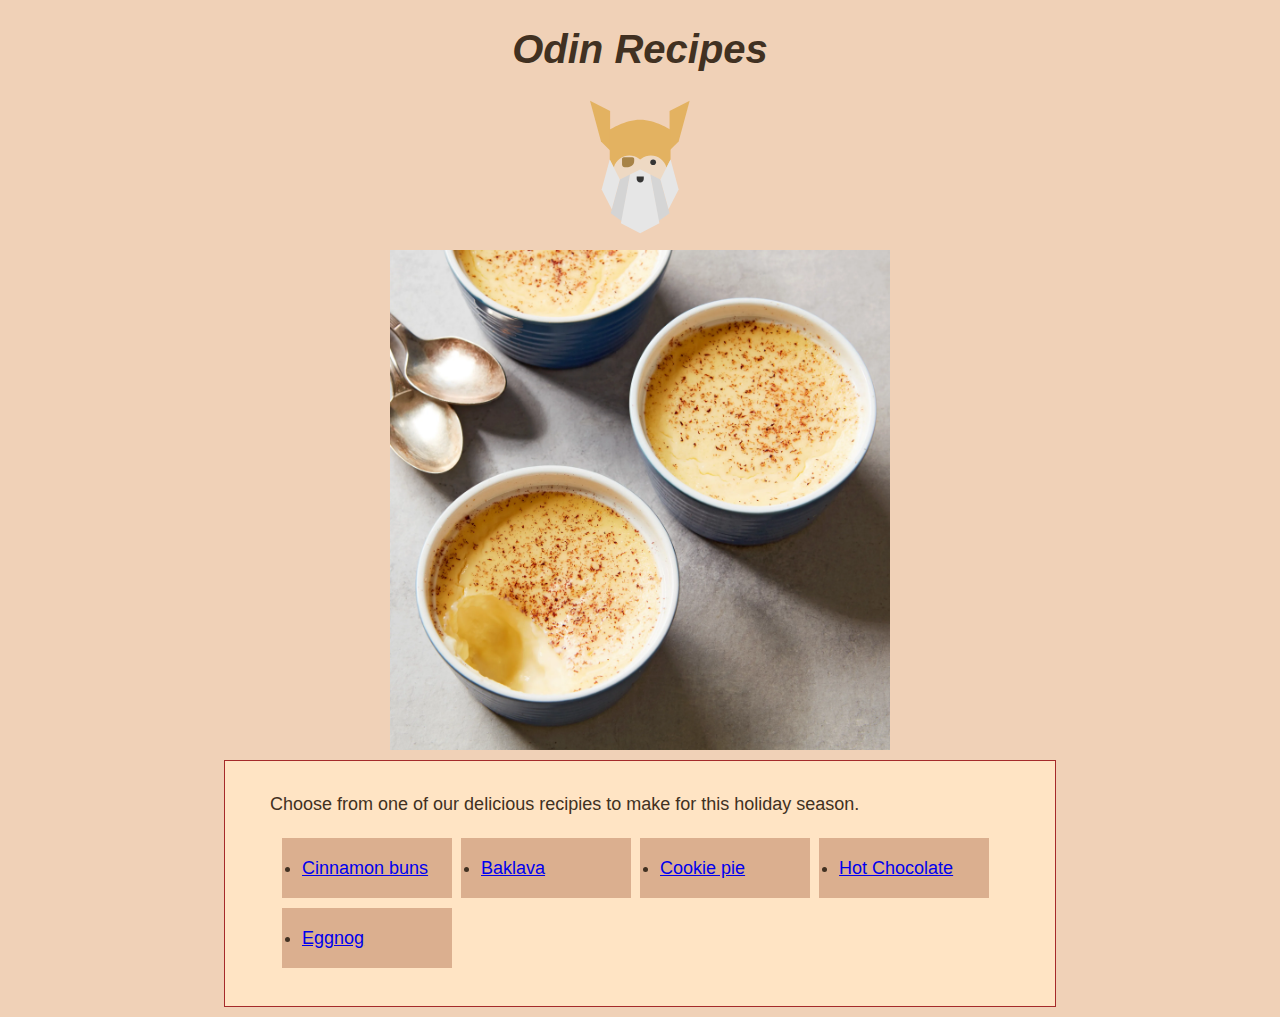
<file: index.html>
<!DOCTYPE html>
<html lang="en">
<head>
    <link rel="stylesheet" href="index.css">
    <meta charset="UTF-8">
    <meta name="viewport" content="width=device-width, initial-scale=1.0">
    <title>Document</title>
</head>
<body>
    <h1 class="title">Odin Recipes </h1>
    <img src="recipes/odin.svg" width="100px%" height="auto" class="logo">
    <img src="egg.jpg" width="50%" height="auto" class="image">
    <div class="recipes">
    <p class="description">Choose from one of our delicious recipies to make for this holiday season.</p>
    <ul class="links">
        <div class="buns link"><li><a href="recipes/cinnamon-buns.html">Cinnamon buns</a></li></div>
        <div class="baklava link"><li><a href="recipes/baklava.html">Baklava</a></li></div>
        <div class="cookie link"><li><a href="recipes/cookie-pie.html">Cookie pie</a></li></div>
        <div class="hot link"><li><a href="recipes/hot-chocolate.html">Hot Chocolate</a></li></div>
        <div class="eggnog link"><li><a href="recipes/eggnog.html">Eggnog</a></li></div>
    </ul>
</div>
    </body>
</body>
</html>
</file>
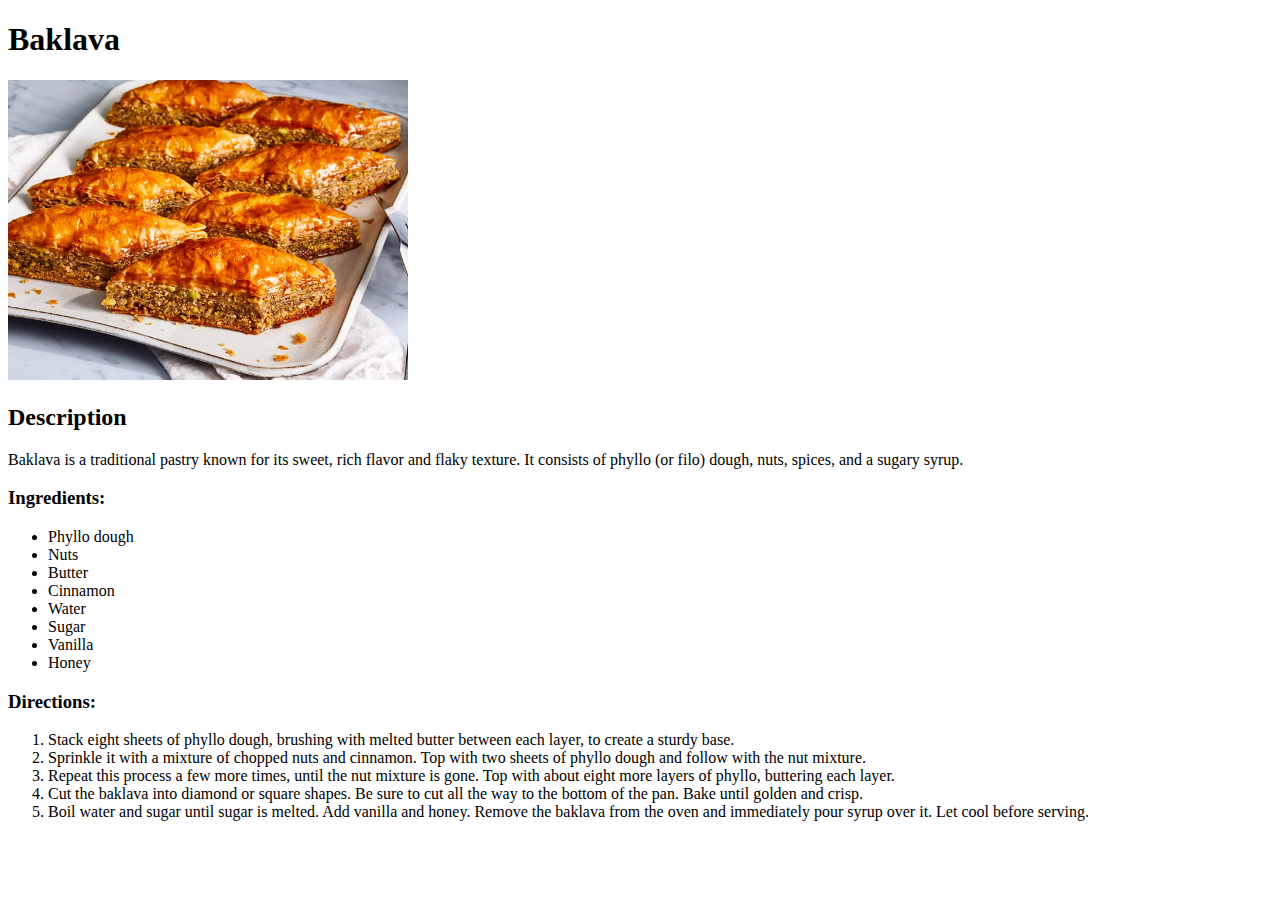
<file: recipes/baklava.html>
<!DOCTYPE html>
<html lang="en">
<head>
    <meta charset="UTF-8">
    <meta name="viewport" content="width=device-width, initial-scale=1.0">
    <title>Document</title>
</head>
<body>
    <h1>Baklava</h1>
    <img src="baklava.jpg" alt="Some slices of baklava" height-="300" width="400">
    <h2>Description</h2>
    <p>Baklava is a traditional pastry known for its sweet, rich flavor and flaky texture. It consists of phyllo (or filo) dough, nuts, spices, and a sugary syrup.</p>
    <h3>Ingredients:</h3>
    <ul>
        <li>Phyllo dough</li>
        <li>Nuts</li>
        <li>Butter</li>
        <li>Cinnamon</li>
        <li>Water</li>
        <li>Sugar</li>
        <li>Vanilla</li>
        <li>Honey</li>
    </ul>
    <h3>Directions:</h3>
    <ol>
        <li>Stack eight sheets of phyllo dough, brushing with melted butter between each layer, to create a sturdy base.</li>
        <li> Sprinkle it with a mixture of chopped nuts and cinnamon. Top with two sheets of phyllo dough and follow with the nut mixture.</li>
        <li>Repeat this process a few more times, until the nut mixture is gone. Top with about eight more layers of phyllo, buttering each layer.</li>
        <li>Cut the baklava into diamond or square shapes. Be sure to cut all the way to the bottom of the pan. Bake until golden and crisp.</li>
        <li>Boil water and sugar until sugar is melted. Add vanilla and honey. Remove the baklava from the oven and immediately pour syrup over it. Let cool before serving. </li>

    </ol>
</body>
</html>
</file>
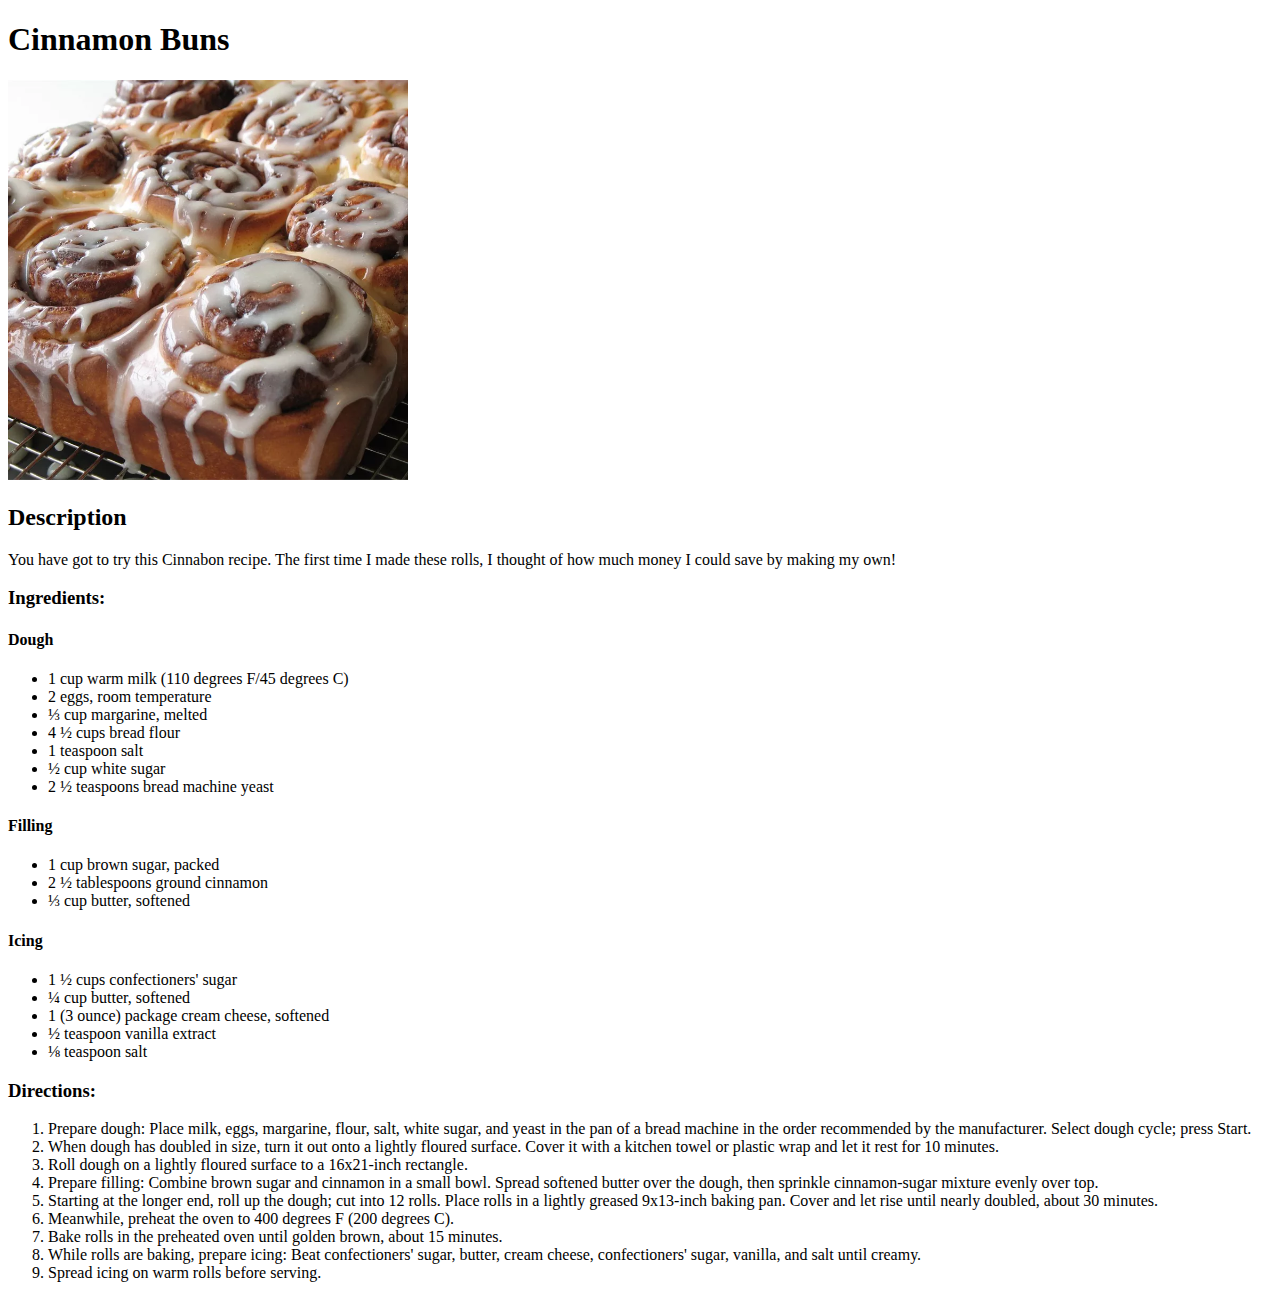
<file: recipes/cinnamon-buns.html>
<!DOCTYPE html>
<html lang="en">
<head>
    <meta charset="UTF-8">
    <meta name="viewport" content="width=device-width, initial-scale=1.0">
    <title>Document</title>
</head>
<body>
    <h1>Cinnamon Buns</h1>
    <img src="buns.jpg" alt="Cinnamon Buns" height="400" width="400">
    <h2>Description</h2>
    <p>You have got to try this Cinnabon recipe. The first time I made these rolls, I thought of how much money I could save by making my own!</p>
    <h3>Ingredients:</h3>
    <h4>Dough</h4>
    <ul>
        <li>1 cup warm milk (110 degrees F/45 degrees C)</li>
        <li>2 eggs, room temperature</li>
        <li>⅓ cup margarine, melted</li>
        <li>4 ½ cups bread flour</li>
        <li>1 teaspoon salt</li>
        <li>½ cup white sugar</li>
        <li>2 ½ teaspoons bread machine yeast</li>
    </ul>
    <h4>Filling</h4>
    <ul>
        <li>1 cup brown sugar, packed</li>
        <li>2 ½ tablespoons ground cinnamon</li>
        <li>⅓ cup butter, softened</li>
    </ul>
    <h4>Icing</h4>
    <ul>
        <li>1 ½ cups confectioners' sugar</li>
        <li>¼ cup butter, softened</li>
        <li>1 (3 ounce) package cream cheese, softened</li>
        <li>½ teaspoon vanilla extract</li>
        <li>⅛ teaspoon salt</li>
    </ul>
    <h3>Directions:</h3>
    <ol>
        <li>Prepare dough: Place milk, eggs, margarine, flour, salt, white sugar, and yeast in the pan of a bread machine in the order recommended by the manufacturer. Select dough cycle; press Start. </li>
        <li>When dough has doubled in size, turn it out onto a lightly floured surface. Cover it with a kitchen towel or plastic wrap and let it rest for 10 minutes.</li>
        <li>Roll dough on a lightly floured surface to a 16x21-inch rectangle.</li>
        <li>Prepare filling: Combine brown sugar and cinnamon in a small bowl. Spread softened butter over the dough, then sprinkle cinnamon-sugar mixture evenly over top.</li>
        <li>Starting at the longer end, roll up the dough; cut into 12 rolls. Place rolls in a lightly greased 9x13-inch baking pan. Cover and let rise until nearly doubled, about 30 minutes.</li>
        <li>Meanwhile, preheat the oven to 400 degrees F (200 degrees C).</li>
        <li>Bake rolls in the preheated oven until golden brown, about 15 minutes.</li>
        <li>While rolls are baking, prepare icing: Beat confectioners' sugar, butter, cream cheese, confectioners' sugar, vanilla, and salt until creamy.</li>
        <li>Spread icing on warm rolls before serving.</li>
    </ol>
</body>
</html>
</file>
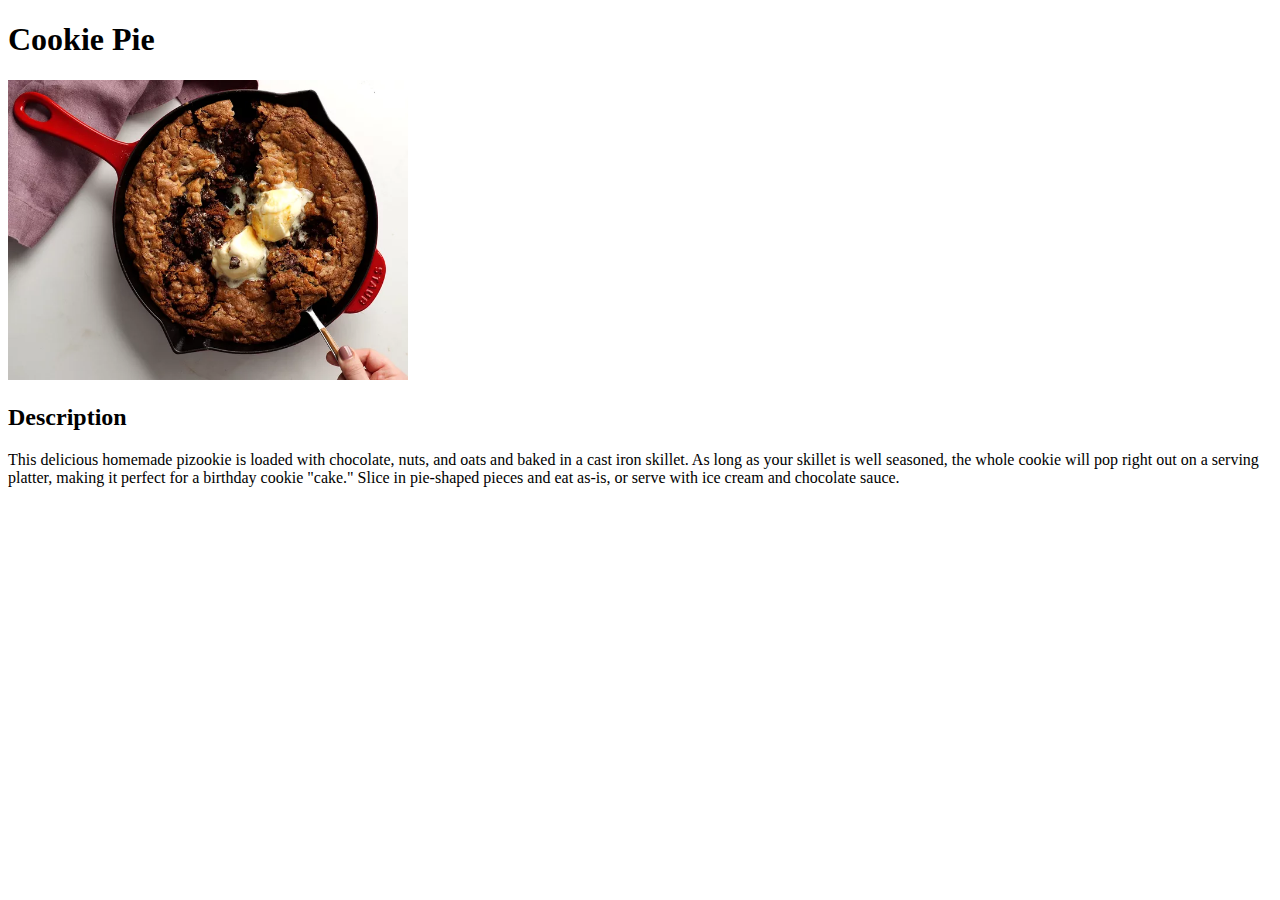
<file: recipes/cookie-pie.html>
<!DOCTYPE html>
<html lang="en">
<head>
    <meta charset="UTF-8">
    <meta name="viewport" content="width=device-width, initial-scale=1.0">
    <title>Document</title>
</head>
<body>
    <h1>Cookie Pie</h1>
    <img src="cookie.jpg" alt="Cookie pie" height="300" width="400">
    <h2>Description</h2>
    <p>This delicious homemade pizookie is loaded with chocolate, nuts, and oats and baked in a cast iron skillet. As long as your skillet is well seasoned, the whole cookie will pop right out on a serving platter, making it perfect for a birthday cookie "cake." Slice in pie-shaped pieces and eat as-is, or serve with ice cream and chocolate sauce.</p>
   
</body>
</html>
</file>
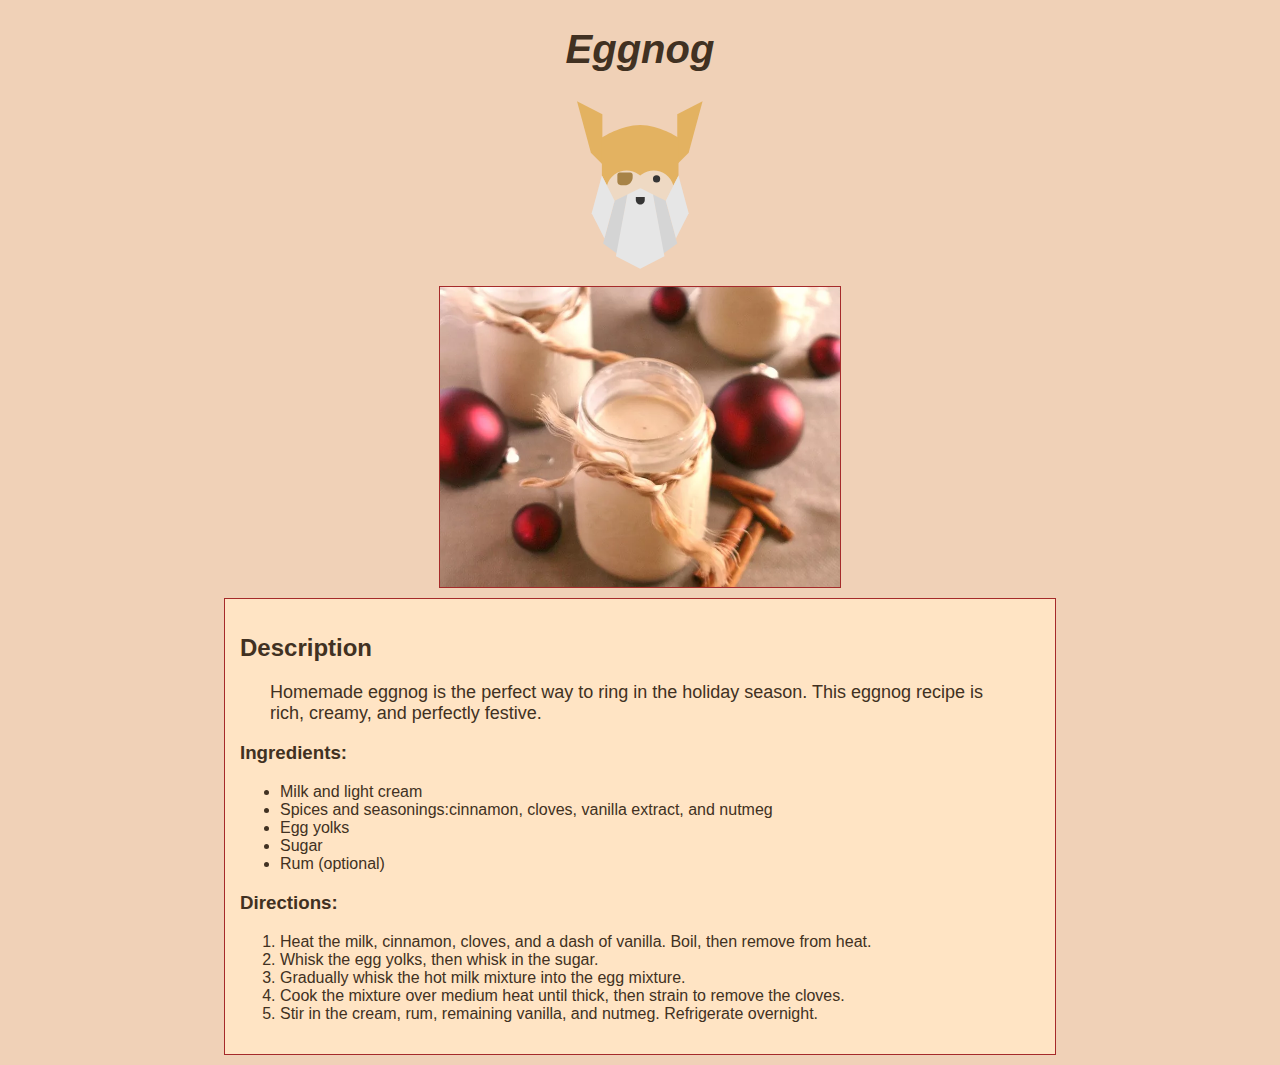
<file: recipes/eggnog.html>
<!DOCTYPE html>
<html lang="en">
<head>
    <link rel="stylesheet" href="styles.css">
    <meta charset="UTF-8">
    <meta name="viewport" content="width=device-width, initial-scale=1.0">
    <title>Document</title>
</head>
<body>
    <h1 class="title">Eggnog</h1>
    <img src="odin.svg" width="10%" height="auto" class="logo">
    <img src="eggnog.jpg" alt="Three jars of eggnog" height="300" width="400" class="image">
    <div class="content">
    <h2>Description</h2>
    <p class="description">Homemade eggnog is the perfect way to ring in the holiday season. This eggnog recipe is rich, creamy, and perfectly festive.</p>
    <h3>Ingredients:</h3>
    <ul>
        <li>Milk and light cream</li>
        <li>Spices and seasonings:cinnamon, cloves, vanilla extract, and nutmeg</li>
        <li>Egg yolks</li>
        <li>Sugar</li>
        <li>Rum (optional)</li>
    </ul>
    <h3>Directions:</h3>
    <ol>
        <li>Heat the milk, cinnamon, cloves, and a dash of vanilla. Boil, then remove from heat.</li>
        <li>Whisk the egg yolks, then whisk in the sugar.</li>
        <li>Gradually whisk the hot milk mixture into the egg mixture.</li>
        <li>Cook the mixture over medium heat until thick, then strain to remove the cloves.</li>
        <li>Stir in the cream, rum, remaining vanilla, and nutmeg. Refrigerate overnight.</li>
    </ol>
    </div>
</body>
</html>
</file>
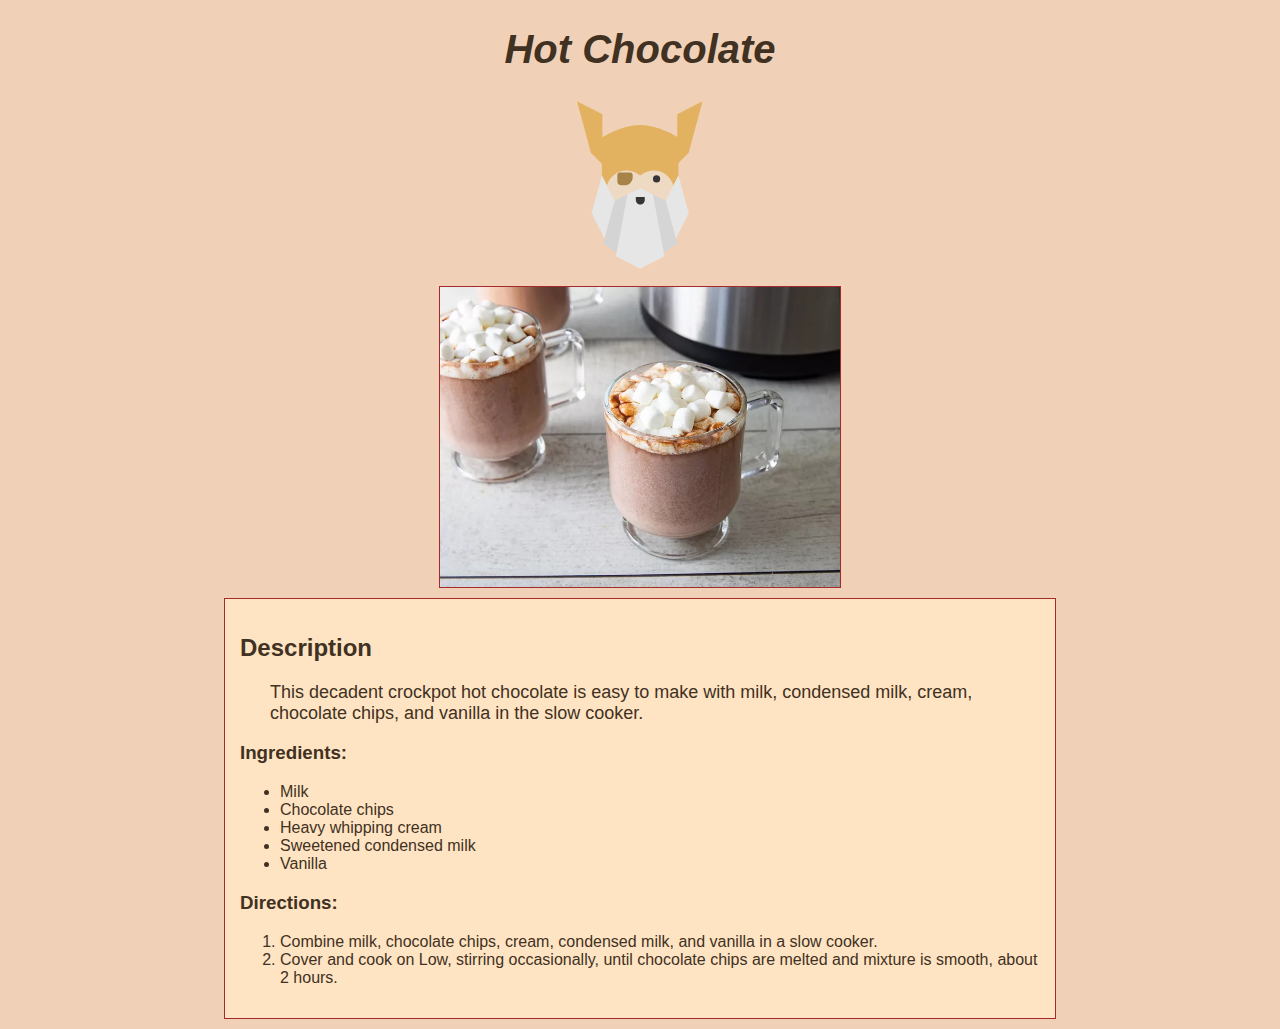
<file: recipes/hot-chocolate.html>
<!DOCTYPE html>
<html lang="en">
<head>
    <link rel="stylesheet" href="styles.css">
    <meta charset="UTF-8">
    <meta name="viewport" content="width=device-width, initial-scale=1.0">
    <title>Document</title>
</head>
<body>
    <h1 class="title">Hot Chocolate</h1>
    <img src="odin.svg" width="10%" height="auto" class="logo">
   <img src="hotchocolate.jpg" alt="Three cups of Hot Chocolate" height="300" width="400" class="image">
   <div class="content">
   <h2>Description</h2>
   <p class="description">This decadent crockpot hot chocolate is easy to make with milk, condensed milk, cream, chocolate chips, and vanilla in the slow cooker.</p>
   <h3>Ingredients:</h3>
   <ul>
    <li>Milk</li>
    <li>Chocolate chips</li>
    <li>Heavy whipping cream</li>
    <li>Sweetened condensed milk</li>
    <li>Vanilla</li>
   </ul>
   <h3>Directions:</h3>
   <ol>
    <li>Combine milk, chocolate chips, cream, condensed milk, and vanilla in a slow cooker.</li>
    <li>Cover and cook on Low, stirring occasionally, until chocolate chips are melted and mixture is smooth, about 2 hours.</li>
   </ol>
   </div>
</body>
</html>
</file>
<file: index.css>
body {
    font-family: Verdana, Geneva, Tahoma, sans-serif;
    color: #413122;
    background-color: hsl(27, 66%, 83%)
}

.title {
    font-size: 40px;
    text-align: center;
    color:#413122;
    font-style: oblique;
}

.description {
    font-size: 18px;
    padding: 0 30px;
}

.links {
    font-size: 18px;
    color: #413122;
}

.recipes {
    background-color: bisque;
    padding: 15px;
    margin: 10px auto;
    border: 1px solid brown;
    max-width: 800px;


}

.link {
    display: inline-block;
    padding:20px;
    margin:5px 2px;
    height: 20px;
    width: 130px;
    background-color: hsl(25, 51%, 71%)
}

.image {
    margin: auto;
    max-width: 500px;
    display: flex;
    justify-content: center;
}

.logo {
    margin: auto;
    display: flex;
    justify-content: center;
    padding-bottom: 15px;
    max-width: 10%;
}
</file>
<file: recipes/styles.css>
body {
    font-family: Verdana, Geneva, Tahoma, sans-serif;
    color: #413122;
    background-color: hsl(27, 66%, 83%)
}

.title {
    font-size: 40px;
    text-align: center;
    color:#413122;
    font-style:oblique;
}

.description {
    font-size: 18px;
    padding: 0 30px;
}

.content {
    background-color: bisque;
    padding: 15px;
    margin: 10px auto;
    border: 1px solid brown;
    max-width: 800px;

}

.image {
    margin: auto;
    border: 1px solid brown;
    max-width: 800px;
    display: flex;
    justify-content: center;
}

.logo {
    margin: auto;
    display: flex;
    justify-content: center;
    padding-bottom: 15px;
    max-width: 10%;
}
</file>
